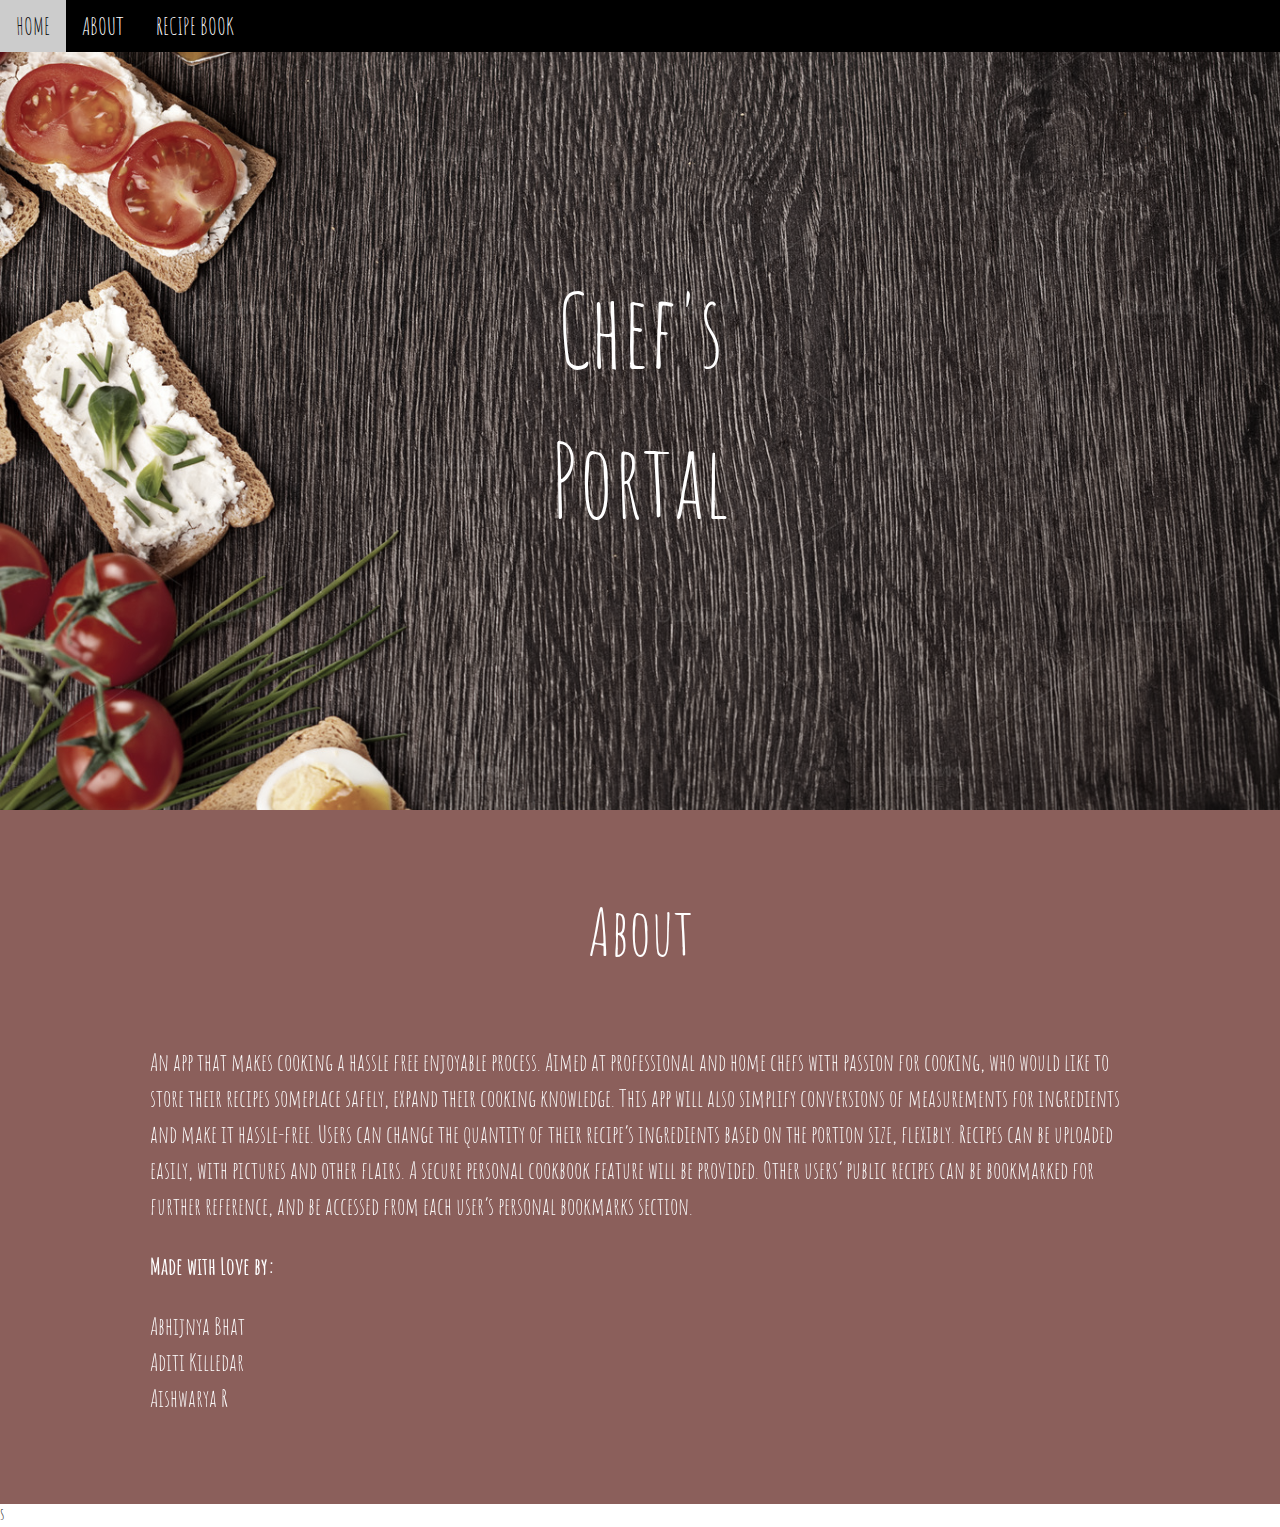
<file: springmvc/src/main/resources/static/indexold.html>
<!DOCTYPE html>
<html>
<head>
<title>Chef's Portal</title>
<meta charset="UTF-8">
<meta name="viewport" content="width=device-width, initial-scale=1">
<link rel="stylesheet" href="https://www.w3schools.com/w3css/4/w3.css">
<link rel="stylesheet" href="https://fonts.googleapis.com/css?family=Amatic+SC">
<style>
body, html {height: 100%}
body,h1,h2,h3,h4,h5,h6 {font-family: "Amatic SC", sans-serif}
.menu {display: none}
.bgimg {
  background-repeat: no-repeat;
  background-size: cover;
  background-image: url("backgroundcook.jpg");
  min-height: 90%;
}
</style>
</head>
<body>

<!-- Navbar (sit on top) -->
<div class="w3-top w3-hide-small">
  <div class="w3-bar w3-xlarge w3-black w3-opacity w3-hover-opacity-off" id="myNavbar">
    <a href="/" class="w3-bar-item w3-button">HOME</a>
    <a href="/#about" class="w3-bar-item w3-button">ABOUT</a>
    <a href="/recipebook" class="w3-bar-item w3-button">RECIPE BOOK</a>
    
  </div>
</div>
  
<!-- Header with image -->
<header class="bgimg w3-display-container w3-grayscale-min" id="home">
<!--  <div class="w3-display-bottomleft w3-padding">
      <span class="w3-tag w3-xlarge"><a href="/recipebook">My recipe book</a></span>
  </div>-->
  <div class="w3-display-middle w3-center">
    <span class="w3-text-white w3-hide-small" style="font-size:100px">Chef's<br>Portal</span>
    <span class="w3-text-white w3-hide-large w3-hide-medium" style="font-size:60px"><b>thin<br>CRUST PIZZA</b></span>
     
  </div>
</header>

<!-- About Container -->
<div class="w3-container w3-padding-64 w3-red w3-grayscale w3-xlarge" id="about">
  <div class="w3-content">
    <h1 class="w3-center w3-jumbo" style="margin-bottom:64px">About</h1>
    <p>An app that makes cooking a hassle free enjoyable process. Aimed at professional and home
chefs with passion for cooking, who would like to store their recipes someplace safely, expand
their cooking knowledge. This app will also simplify conversions of measurements for
ingredients and make it hassle-free. Users can change the quantity of their recipe’s ingredients
based on the portion size, flexibly.
Recipes can be uploaded easily, with pictures and other flairs. A secure personal cookbook
feature will be provided. Other users’ public recipes can be bookmarked for further reference,
and be accessed from each user’s personal bookmarks section.</p>
    <p><strong>Made with Love by:</strong></p>
    <p>Abhijnya Bhat<br>
    Aditi Killedar<br>
    Aishwarya R
    </p>
<!--    <img src="/w3images/onepage_restaurant.jpg" style="width:100%" class="w3-margin-top w3-margin-bottom" alt="Restaurant">-->
    
    
  </div>
</div>


<script>
// Tabbed Menu
function openMenu(evt, menuName) {
  var i, x, tablinks;
  x = document.getElementsByClassName("menu");
  for (i = 0; i < x.length; i++) {
     x[i].style.display = "none";
  }
  tablinks = document.getElementsByClassName("tablink");
  for (i = 0; i < x.length; i++) {
     tablinks[i].className = tablinks[i].className.replace(" w3-red", "");
  }
  document.getElementById(menuName).style.display = "block";
  evt.currentTarget.firstElementChild.className += " w3-red";
}
document.getElementById("myLink").click();
</script>

</body>
</html>
S
</file>
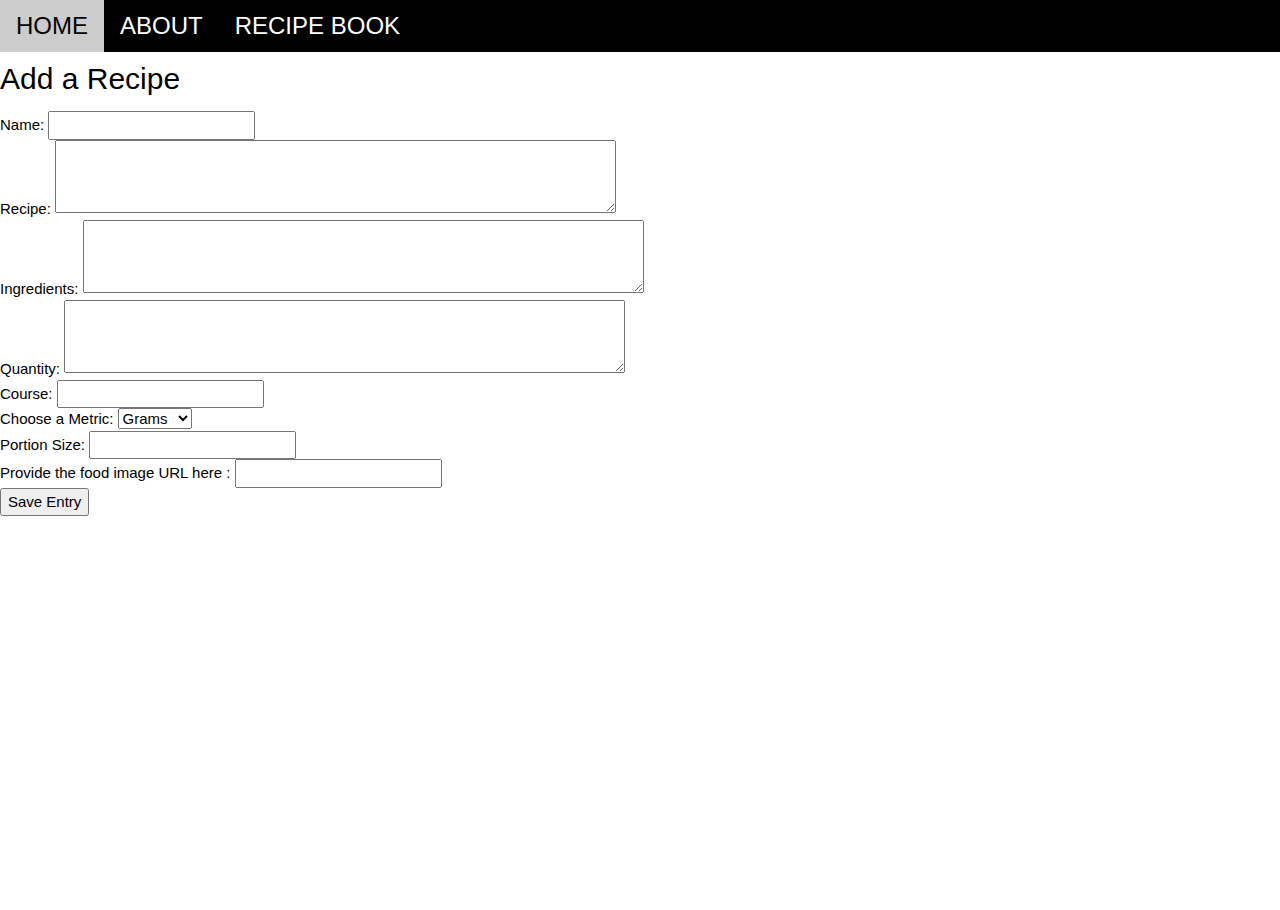
<file: springmvc/src/main/resources/templates/create.html>
<!DOCTYPE HTML>
<html lang="en"
      xmlns="http://www.w3.org/1999/xhtml"
      xmlns:th="http://www.thymeleaf.org"
      xmlns:layout="http://www.ultraq.net.nz/thymeleaf/layout"
      layout:decorate="default">
    <head>
        <title>Create Food Item</title>
        <link href="https://cdn.jsdelivr.net/npm/bootstrap@5.1.3/dist/css/bootstrap.min.css" rel="stylesheet" integrity="sha384-1BmE4kWBq78iYhFldvKuhfTAU6auU8tT94WrHftjDbrCEXSU1oBoqyl2QvZ6jIW3" crossorigin="anonymous"/>
        <link rel="stylesheet" href="https://www.w3schools.com/w3css/4/w3.css">
            <style>
                body, html {height: 100%}
                #topnav, h1,h2,h3,h4,h5,h6 {font-family: "Amatic SC", sans-serif}
                .menu {display: none}
                .bgimg {
                  background-repeat: no-repeat;
                  background-size: cover;
                  background-image: url("backgroundcook.jpg");
                  min-height: 90%;
                }
            </style>
    </head>
    <body>
        <!-- Navbar (sit on top) -->
        <div class="w3-top w3-hide-small">
          <div class="w3-bar w3-xlarge w3-black w3-opacity w3-hover-opacity-off" id="myNavbar">
            <a href="/#" class="w3-bar-item w3-button">HOME</a>
            <a href="/#about" class="w3-bar-item w3-button">ABOUT</a>
            <a href="/recipebook" class="w3-bar-item w3-button">RECIPE BOOK</a>

          </div>
        </div>
        
        <div layout:fragment="content" class="row">
            <div class="col-xs-8 col-md-8">
                <h3>
                    <a href="/recipebook" class="btn btn-lg btn-primary"><span class="glyphicon glyphicon-list"></span> Back to Recipes</a>
                </h3>
                <h2>Add a Recipe</h2>
                <form action="/save">
                    <div class="form-group">
                        <label for="email">Name:</label>
                        <input type="text" class="form-control" name="recipeName" />
                    </div>
                    <div class="form-group">
                        <label for="email">Recipe:</label>
                        <textarea class="form-control" name="recipeDesc" cols="60" rows="3"></textarea>
                    </div>
                    <div class="form-group">
                        <label for="email">Ingredients:</label>
                        <textarea class="form-control" name="ing" cols="60" rows="3"></textarea>
                    </div>
                    <div class="form-group">
                        <label for="email">Quantity:</label>
                        <textarea class="form-control" name="quant" cols="60" rows="3"></textarea>
                    </div>
                    <div class="form-group">
                        <label for="email">Course:</label>
                        <input typeZ="text" class="form-control" name="recipeCourse" />
                    </div>
                    
                        <label for="metric">Choose a Metric:</label>
                        <select id="metric" name="metric">
                          <option value="gram">Grams</option>
                          <option value="ounce">Ounces</option>
                        </select>
                       
                    
                    <div class="form-group">
                        <label for="email">Portion Size:</label>
                        <input typeZ="number" class="form-control" name="portionsize" />
                    </div>
                    <div class="form-group">
                        <label for="email">Provide the food image URL here :</label>
                        <!--<textarea class="form-control" name="recipeImage" cols="60" rows="3"></textarea>-->
                        <input type="url" class="form-control" name="recipeImage" />
                    </div>
                    <button type="submit" class="btn btn-success">Save Entry</button>
                </form>
            </div>
        </div>
    </body>
</html>
</file>
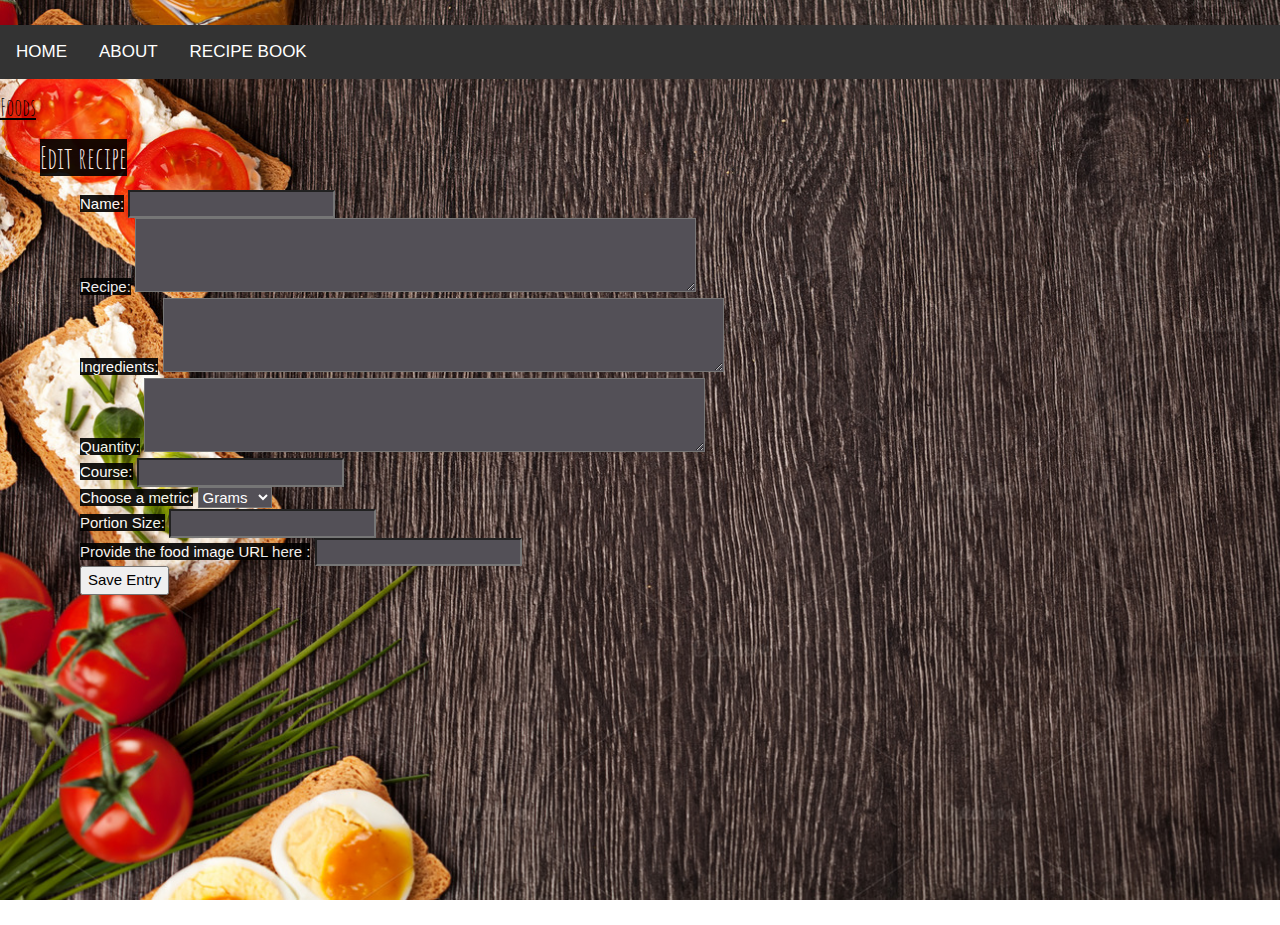
<file: springmvc/src/main/resources/templates/edit.html>
<!DOCTYPE HTML>
<html lang="en"
      xmlns="http://www.w3.org/1999/xhtml"
      xmlns:th="http://www.thymeleaf.org"
      xmlns:layout="http://www.ultraq.net.nz/thymeleaf/layout"
      layout:decorate="default">
    <head>
        <title>Edit Dish</title>
        <link href="https://cdn.jsdelivr.net/npm/bootstrap@5.1.3/dist/css/bootstrap.min.css" rel="stylesheet" integrity="sha384-1BmE4kWBq78iYhFldvKuhfTAU6auU8tT94WrHftjDbrCEXSU1oBoqyl2QvZ6jIW3" crossorigin="anonymous"/>
        <link rel="stylesheet" href="https://www.w3schools.com/w3css/4/w3.css">
        
        <link rel="preconnect" href="https://fonts.googleapis.com">
        <link rel="preconnect" href="https://fonts.gstatic.com" crossorigin>
        <link href="https://fonts.googleapis.com/css2?family=Amatic+SC:wght@700&display=swap" rel="stylesheet">
            
        <style>
        body, html {height: 100%}
        #navbar {font-family: "Amatic SC", sans-serif}
        .menu {display: none}
        .bgimg {
          background-repeat: no-repeat;
          background-size: cover;
          background-image: url("back.jpg");
          min-height: 90%;
        }
        body, html {height: 100%}
                #topnav, h1,h2,h3,h4,h5,h6 {font-family: "Amatic SC", sans-serif}
                .menu {display: none}
                .bgimg {
                  background-repeat: no-repeat;
                  background-size: cover;
                  background-image: url("backgroundcook.jpg");
                  min-height: 90%;
                }
                body {
  background-image:url('backgroundcook.jpg');
  background-repeat: no-repeat;
  background-attachment: fixed;  
  background-size: cover;
}
                .topnav {
  margin-top: 25px;
  overflow: hidden;
  background-color: #333;
  border:white;
  color:white;
}
.topnav a {
  float: left;
  display: block;
  color: white;
  text-align: center;
  padding: 14px 16px;
  text-decoration: none;
  font-size: 17px;
}

/* Change the color of links on hover */
.topnav a:hover {
  background-color: red;
  color: white;
}

/* Style the "active" element to highlight the current page */
.topnav a.active {
  background-color: #2196F3;
  color: white;
}
        </style>
    </head>
    <div >
        <div class=" topnav" style=" margin-top:25px; position:relative; " id="myNavbar">
          <a href="/#">HOME</a>
          <a href="/#about">ABOUT</a>
          <a href="/recipebook" >RECIPE BOOK</a>

        </div>
      </div>
      
      <div layout:fragment="content" class="row">
          <div class="col-xs-8 col-md-8">
              <h3>
                  <a href="/recipebook" style="margin-top:25px;"class="btn btn-lg btn-primary"><span class="glyphicon glyphicon-list"></span> Foods</a>
              </h3>
              <h2 style="margin-left:40px; color:white;"><span style="background-color: black;opacity:0.9;">Edit recipe</span></h2>
              <form style="margin-left:80px;" action="/save">
                  <div class="form-group"  >
                      <label for="email"><span style="background-color: black;color:white; opacity:0.9;">Name:</span></label>
                      <input type="text" style="background-color:rgb(83, 80, 87); color:white;" class="form-control" name="recipeName" />
                  </div>
                  <div class="form-group">
                      <label for="email"><span style="background-color: black;opacity:0.9; color:white;">Recipe:</span></label>
                      <textarea style="background-color:rgb(83, 80, 87); color:white;" class="form-control" name="recipeDesc" cols="60" rows="3"></textarea>
                  </div>
                  <div class="form-group">
                      <label for="email"><span style="background-color: black;opacity:0.9; color:white;">Ingredients:</span></label>
                      <textarea style="background-color:rgb(83, 80, 87); color:white;"class="form-control" name="ing" cols="60" rows="3"></textarea>
                  </div>
                  <div class="form-group">
                      <label for="email"><span style="background-color: black;opacity:0.9; color:white;">Quantity:</span></label>
                      <textarea style="background-color:rgb(83, 80, 87); color:white;"class="form-control" name="quant" cols="60" rows="3"></textarea>
                  </div>
                  <div class="form-group">
                      <label for="email"><span style="background-color: black;opacity:0.9; color:white;">Course:</span></label>
                      <input typeZ="text" style="background-color:rgb(83, 80, 87); color:white;"class="form-control" name="recipeCourse" />
                  </div>
                  
                      <label for="metric"><span style="background-color: black;opacity:0.9; color:white;">Choose a metric:</span></label>
                      <select style="background-color:rgb(83, 80, 87); color:white;" id="metric" name="metric">
                        <option value="gram">Grams</option>
                        <option value="ounce">Ounces</option>
                      </select>
                     
                  
                  <div class="form-group">
                      <label for="email"><span style="background-color: black;opacity:0.9; color:white;">Portion Size:</span></label>
                      <input typeZ="number"style="background-color:rgb(83, 80, 87); color:white;" class="form-control" name="portionsize" />
                  </div>
                  <div class="form-group">
                      <label for="email"><span style="background-color: black;opacity:0.9; color:white;">Provide the food image URL here :</span></label>
                      <!--<textarea class="form-control" name="recipeImage" cols="60" rows="3"></textarea>-->
                      <input type="url" style="background-color:rgb(83, 80, 87); color:white;" class="form-control" name="recipeImage" />
                  </div>
                  <button type="submit" class="btn btn-success">Save Entry</button>
              </form>
          </div>
      </div>
    </body>
</html>
</file>
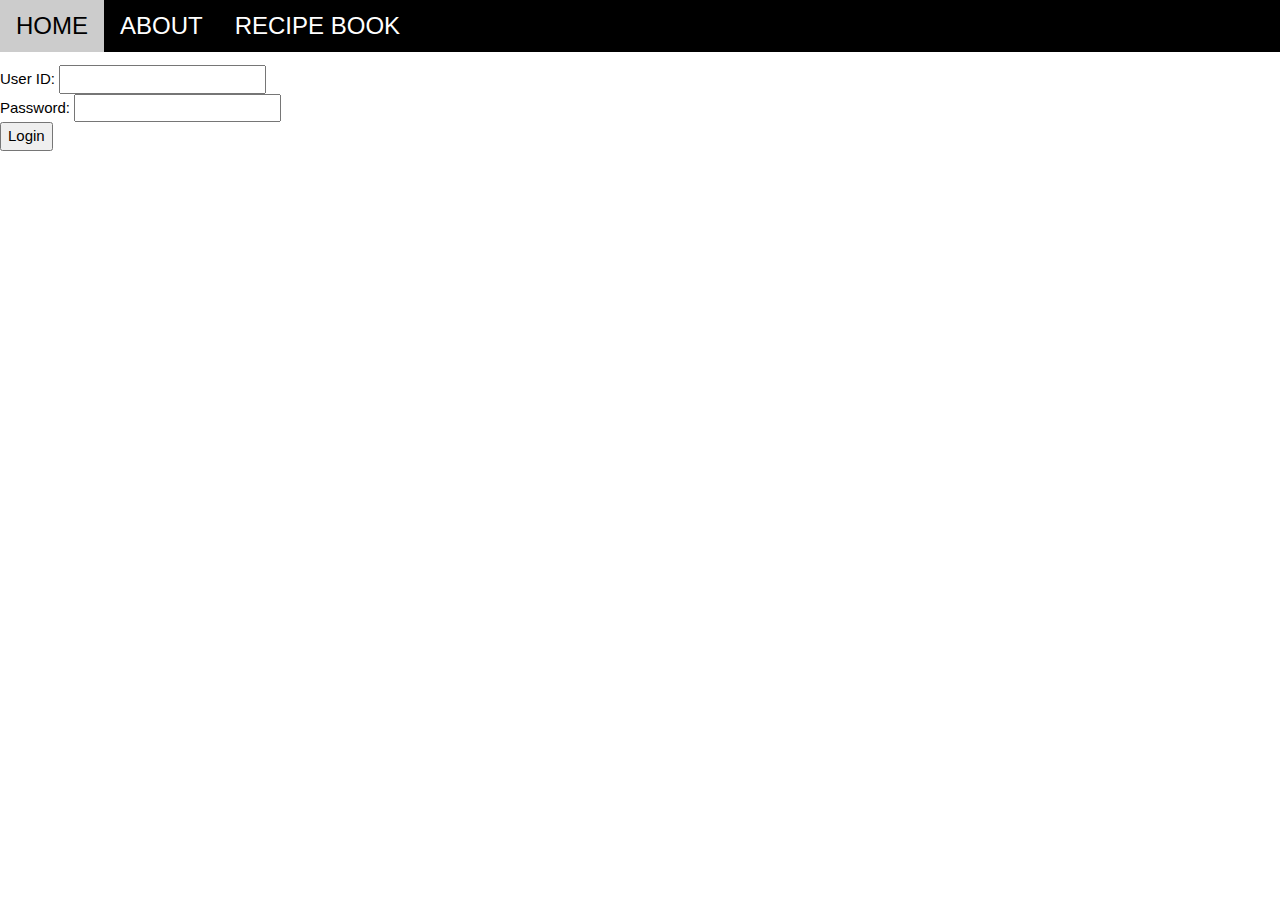
<file: springmvc/src/main/resources/templates/login.html>
<!DOCTYPE HTML>
<html lang="en"
      xmlns="http://www.w3.org/1999/xhtml"
      xmlns:th="http://www.thymeleaf.org"
      xmlns:layout="http://www.ultraq.net.nz/thymeleaf/layout"
      layout:decorate="default">
    <head>
        <title>Login</title>
        <link href="https://cdn.jsdelivr.net/npm/bootstrap@5.1.3/dist/css/bootstrap.min.css" rel="stylesheet" integrity="sha384-1BmE4kWBq78iYhFldvKuhfTAU6auU8tT94WrHftjDbrCEXSU1oBoqyl2QvZ6jIW3" crossorigin="anonymous"/>
        <link rel="stylesheet" href="https://www.w3schools.com/w3css/4/w3.css">
            <style>
                body, html {height: 100%}
                #topnav, h1,h2,h3,h4,h5,h6 {font-family: "Amatic SC", sans-serif}
                .menu {display: none}
                .bgimg {
                  background-repeat: no-repeat;
                  background-size: cover;
                  background-image: url("backgroundcook.jpg");
                  min-height: 90%;
                }
            </style>
    </head>
    <body>
        <!-- Navbar (sit on top) -->
        <div class="w3-top w3-hide-small">
          <div class="w3-bar w3-xlarge w3-black w3-opacity w3-hover-opacity-off" id="myNavbar">
            <a href="/#" class="w3-bar-item w3-button">HOME</a>
            <a href="/#about" class="w3-bar-item w3-button">ABOUT</a>
            <a href="/recipebook" class="w3-bar-item w3-button">RECIPE BOOK</a>

          </div>
        </div>
        
        <div layout:fragment="content" class="row">
            <div class="col-xs-8 col-md-8">
                <h2>Login</h2>
                <form action="/login">
                    <div class="form-group">
                        <label for="userId">User ID:</label>
                        <input type="text" class="form-control" name="userId" />
                    </div>
                    <div class="form-group">
                        <label for="password">Password:</label>
                        <input type="text" class="form-control" name="password" />
                    </div>
                   
                    <button type="submit" class="btn btn-success">Login</button>
                </form>
            </div>
        </div>
    </body>
</html>
</file>
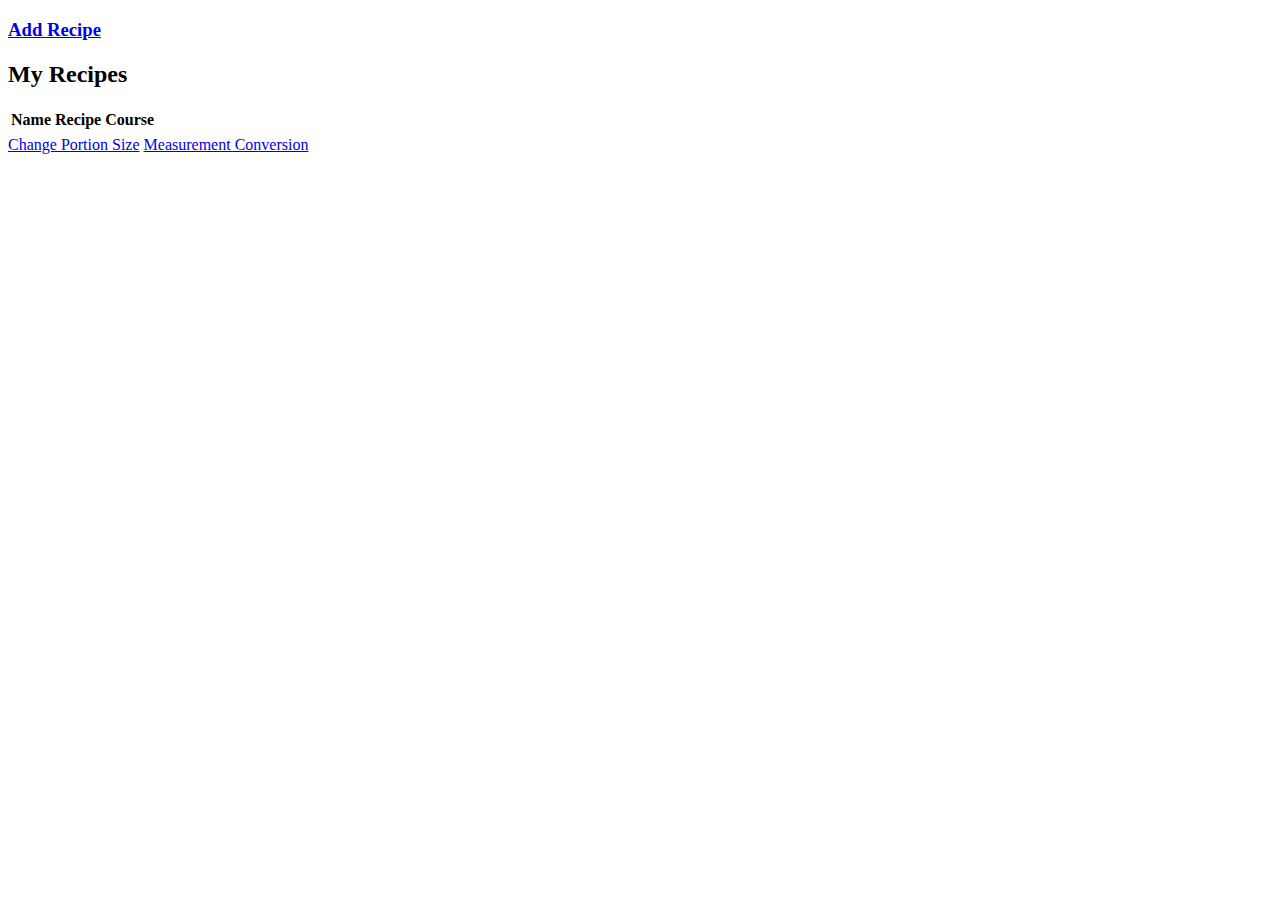
<file: springmvc/src/main/resources/templates/product.html>
<!DOCTYPE HTML>
<html lang="en"
      xmlns="http://www.w3.org/1999/xhtml"
      xmlns:th="http://www.thymeleaf.org"
      xmlns:layout="http://www.ultraq.net.nz/thymeleaf/layout"
      layout:decorate="default">
    <head>
        <title>My Recipes</title>
        <link href="https://cdn.jsdelivr.net/npm/bootstrap@5.1.3/dist/css/bootstrap.min.css" rel="stylesheet" integrity="sha384-1BmE4kWBq78iYhFldvKuhfTAU6auU8tT94WrHftjDbrCEXSU1oBoqyl2QvZ6jIW3" crossorigin="anonymous"/>
    </head>
    <body>
        <div layout:fragment="content" class="row">
            <div class="col-xs-8 col-md-8 text-align-center">
                <h3>
                    <span class="w3-tag w3-xlarge"><a href="/create">Add Recipe</a></span > 
                </h3> 
                <h2>My Recipes</h2>
                <div class="table-responsive">
                    <table class="table" id="product-table">
                        <thead>
                            <tr>
                                <th>Name</th>
                                <th>Recipe</th>
                                <th>Course</th>
                            </tr>
                        </thead>
                        <tbody>
                            <tr th:each="product : ${products}">
                                <td><a th:text="${product.prodName}" th:href="@{'/show/' + ${product.id}}"></a></td>
                                <td th:text="${product.prodDesc}"></td>
                                <td th:text="${product.prodPrice}"></td>
                            </tr>
                        </tbody>
                    </table>
                </div>
                
                <a href="#" class="w3-bar-item w3-button">Change Portion Size</a>
                <a href="#" class="w3-bar-item w3-button">Measurement Conversion</a>
            </div>
        </div>
    </body>
</html>
</file>
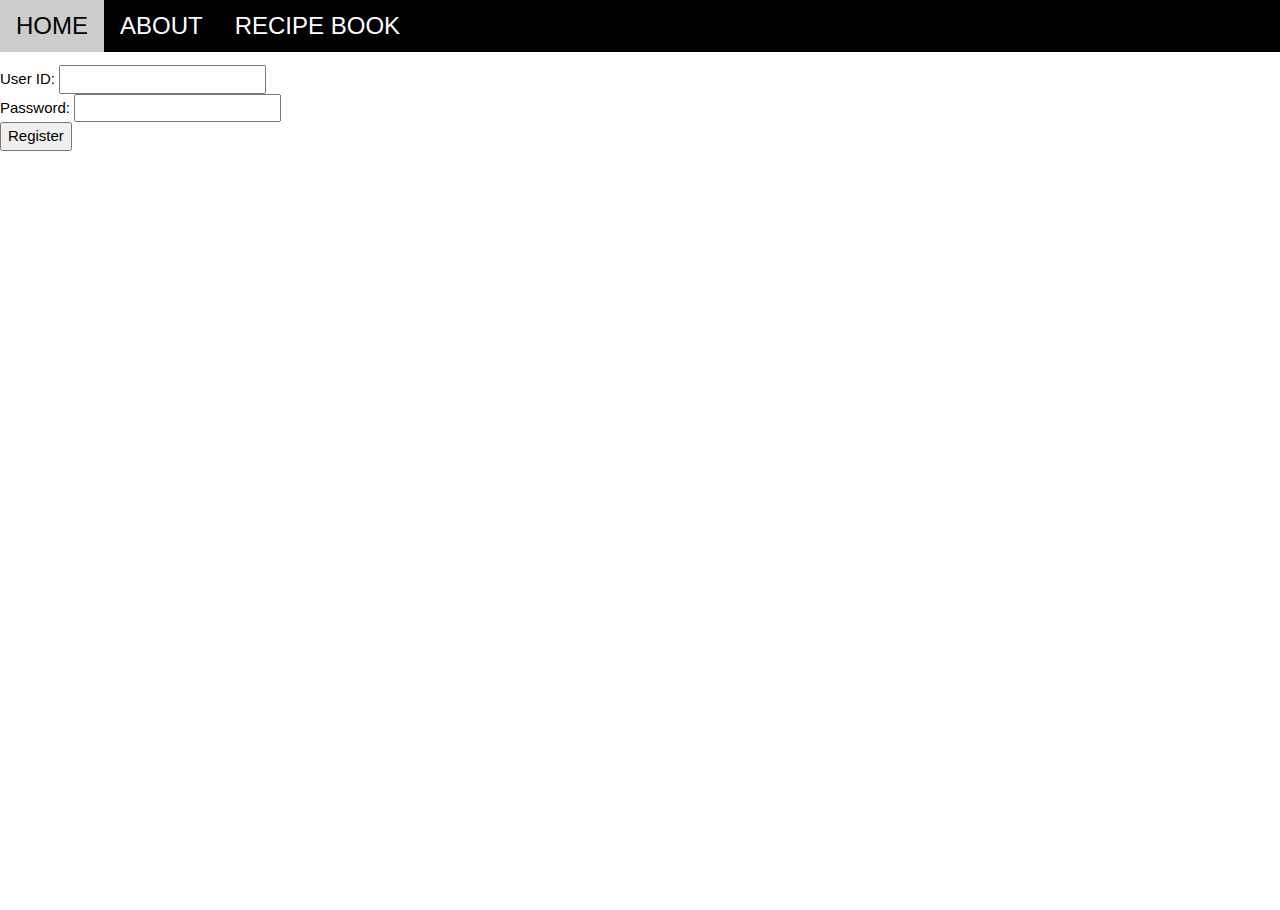
<file: springmvc/src/main/resources/templates/register.html>
<!DOCTYPE HTML>
<html lang="en"
      xmlns="http://www.w3.org/1999/xhtml"
      xmlns:th="http://www.thymeleaf.org"
      xmlns:layout="http://www.ultraq.net.nz/thymeleaf/layout"
      layout:decorate="default">
    <head>
        <title>Login</title>
        <link href="https://cdn.jsdelivr.net/npm/bootstrap@5.1.3/dist/css/bootstrap.min.css" rel="stylesheet" integrity="sha384-1BmE4kWBq78iYhFldvKuhfTAU6auU8tT94WrHftjDbrCEXSU1oBoqyl2QvZ6jIW3" crossorigin="anonymous"/>
        <link rel="stylesheet" href="https://www.w3schools.com/w3css/4/w3.css">
            <style>
                body, html {height: 100%}
                #topnav, h1,h2,h3,h4,h5,h6 {font-family: "Amatic SC", sans-serif}
                .menu {display: none}
                .bgimg {
                  background-repeat: no-repeat;
                  background-size: cover;
                  background-image: url("backgroundcook.jpg");
                  min-height: 90%;
                }
            </style>
    </head>
    <body>
        <!-- Navbar (sit on top) -->
        <div class="w3-top w3-hide-small">
          <div class="w3-bar w3-xlarge w3-black w3-opacity w3-hover-opacity-off" id="myNavbar">
            <a href="/#" class="w3-bar-item w3-button">HOME</a>
            <a href="/#about" class="w3-bar-item w3-button">ABOUT</a>
            <a href="/recipebook" class="w3-bar-item w3-button">RECIPE BOOK</a>

          </div>
        </div>
        
        <div layout:fragment="content" class="row">
            <div class="col-xs-8 col-md-8">
                <h2>Register</h2>
                <form action="/register">
                    <div class="form-group">
                        <label for="userId">User ID:</label>
                        <input type="text" class="form-control" name="userId" />
                    </div>
                    <div class="form-group">
                        <label for="password">Password:</label>
                        <input type="text" class="form-control" name="password" />
                    </div>
                   
                    <button type="submit" class="btn btn-success">Register</button>
                </form>
            </div>
        </div>
    </body>
</html>
</file>
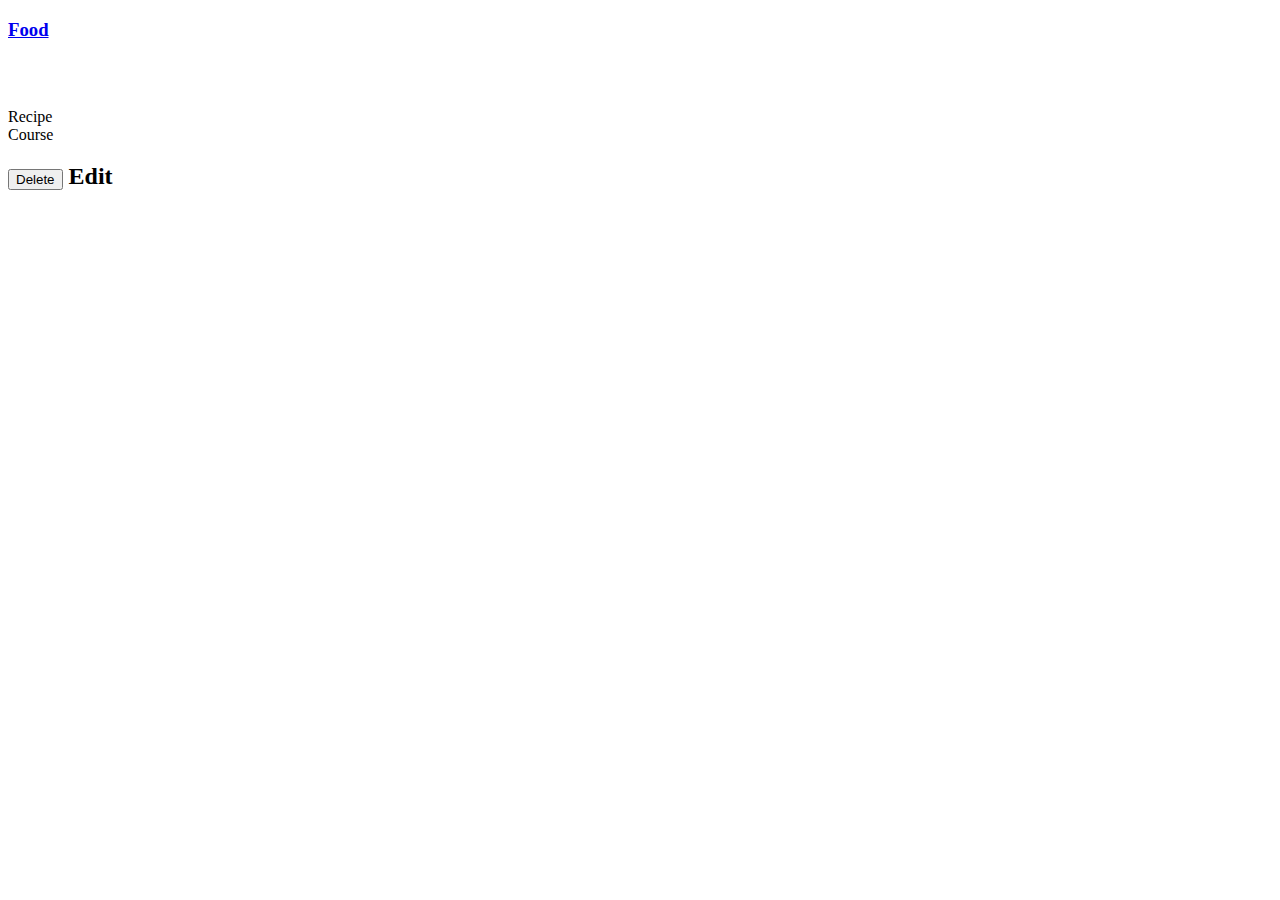
<file: springmvc/src/main/resources/templates/show.html>
<!DOCTYPE HTML>
<html lang="en"
      xmlns="http://www.w3.org/1999/xhtml"
      xmlns:th="http://www.thymeleaf.org"
      xmlns:layout="http://www.ultraq.net.nz/thymeleaf/layout"
      layout:decorate="default">
    <head>
        <title>Show Recipes</title>
        <link href="https://cdn.jsdelivr.net/npm/bootstrap@5.1.3/dist/css/bootstrap.min.css" rel="stylesheet" integrity="sha384-1BmE4kWBq78iYhFldvKuhfTAU6auU8tT94WrHftjDbrCEXSU1oBoqyl2QvZ6jIW3" crossorigin="anonymous"/>
    </head>
    <body>
        <div layout:fragment="content" class="row">
            <div class="col-xs-8 col-md-8">
                <h3>
                    <a href="/product" class="btn btn-primary"><span class="glyphicon glyphicon-list"></span> Food</a>
                </h3>
                <h2 th:text="${product.prodName}"></h2>
                <h2><img th:src="${product.prodImage}" width="200" /></h2>
                <dl class="list">
                    <dt>Recipe</dt>
                    <dd th:text="${product.prodDesc}"></dd>
                    <dt>Course</dt>
                    <dd th:text="${product.prodPrice}"></dd>
                </dl>
                <form action="/delete">
                    <input type="hidden" name="id" th:value="${product.id}" />
                    <h2><input type="submit" class="btn btn-danger" value="Delete" onclick="return confirm('Are you sure?');" />
                        <a th:href="@{'/edit/' + ${product.id}}" class="btn btn-warning">Edit</a></h2>
                </form>
            </div>
        </div>
    </body>
</html>
</file>
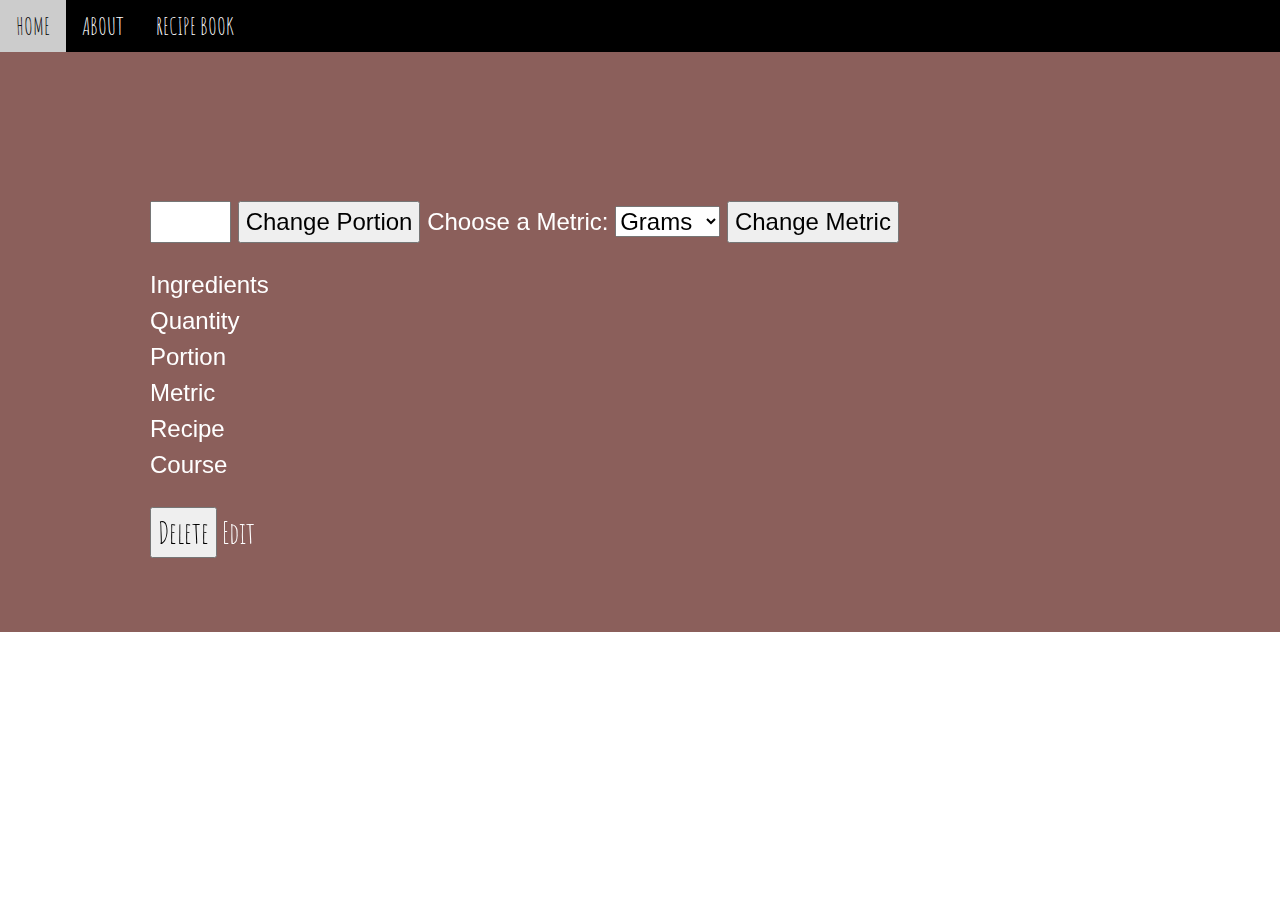
<file: springmvc/src/main/resources/templates/showrecipe.html>
<!DOCTYPE HTML>
<html lang="en"
      xmlns="http://www.w3.org/1999/xhtml"
      xmlns:th="http://www.thymeleaf.org"
      xmlns:layout="http://www.ultraq.net.nz/thymeleaf/layout"
      layout:decorate="default">
    <head>
        <title>Show Recipes</title>
        <link href="https://cdn.jsdelivr.net/npm/bootstrap@5.1.3/dist/css/bootstrap.min.css" rel="stylesheet" integrity="sha384-1BmE4kWBq78iYhFldvKuhfTAU6auU8tT94WrHftjDbrCEXSU1oBoqyl2QvZ6jIW3" crossorigin="anonymous"/>
        <link rel="stylesheet" href="https://www.w3schools.com/w3css/4/w3.css">
        
            <link rel="preconnect" href="https://fonts.googleapis.com">
        <link rel="preconnect" href="https://fonts.gstatic.com" crossorigin>
        <link href="https://fonts.googleapis.com/css2?family=Amatic+SC:wght@700&display=swap" rel="stylesheet">
            
        <style>
        body, html {height: 100%}
        #topnav, h1,h2,h3,h4,h5,h6 {font-family: "Amatic SC", sans-serif}
        .menu {display: none}
        .bgimg {
          background-repeat: no-repeat;
          background-size: cover;
          background-image: url("backgroundcook.jpg");
          min-height: 90%;
        }
        </style>
    </head>
    <body>
        
    <script>
    function change_text(){
        var newp = document.getElementById("numberInput").value;
        var prepp = document.getElementById("prev").innerHTML;
//        var t="[[${recipe.quantprint}]]";
        var t=document.getElementById("quant").innerHTML;
        var array = t.split(",");
        var toprint ="";
        for (i = 0; i < array.length; i++){
            array[i]=array[i]*newp/prepp;
            toprint=toprint+array[i]+",";
        }
        toprint=toprint.substr(0, toprint.length - 1);
        document.getElementById("quant").innerHTML = toprint;
        document.getElementById("prev").innerHTML = newp;
    }
    
    function change_metric(){
        var newp = document.getElementById("metricInput").value;
        var prepp = document.getElementById("metric").innerHTML;
        var t=document.getElementById("quant").innerHTML;
        var array = t.split(",");
        var toprint ="";
        
        switch(newp) {
            case 'gram':
              switch(prepp) {
                    case 'gram':
//                      toprint=toprint+t + ",";    
                      break;
                    case 'onuce':
                        toprint=toprint+t + ",";
                        for (i = 0; i < array.length; i++){
                            array[i]=array[i]*28.35;
                            toprint=toprint+array[i]+",";
                        }
                      // code block
                      break;
                    default:
                        
                        break;
              // code block
              }
              
              break;
            case 'onuce':
                case 'gram':
              switch(prepp) {
                    case 'gram':
                      toprint=toprint+t + ",";
                      for (i = 0; i < array.length; i++){
                            array[i]=array[i]/28.35;
                            toprint=toprint+array[i]+",";
                        }      
                      break;
                    case 'onuce':
//                        toprint=toprint+t + ",";
                        
                      // code block
                      break;
                    default:
                        
                        break;
              // code block
              }
              // code block
              break;
            default:
                
                break;
              // code block
          }

        
        toprint=toprint.substr(0, toprint.length - 1);
        document.getElementById("quant").innerHTML = toprint;
        document.getElementById("metric").innerHTML = newp;
    }
    </script>
        <!-- Navbar (sit on top) -->
        <div class="w3-top w3-hide-small" id="topnav">
            <div class="w3-bar w3-xlarge w3-black w3-opacity w3-hover-opacity-off" id="myNavbar">
            <a href="/#" class="w3-bar-item w3-button">HOME</a>
            <a href="/#about" class="w3-bar-item w3-button">ABOUT</a>
            <a href="/recipebook" class="w3-bar-item w3-button">RECIPE BOOK</a>

            </div>
        </div>
  
        <div class="w3-container w3-padding-64 w3-red w3-grayscale w3-xlarge" id="about">
        <div class="w3-content">
        <!--<div layout:fragment="content" class="row">-->
            <div class="col-xs-8 col-md-8">
                <br><br>
                <h2 th:text="${recipe.recipeName}"></h2>
                <h2><img th:src="${recipe.recipeImage}" width="200" /></h2>
                
                <input type="number" name="numberInput" id="numberInput" max="20" min="1" step="1">
                <button class="btn btn-outline-light btn-sm" onclick="change_text()">Change Portion</button>
                
                <label for="metricInput">Choose a Metric:</label>
                        <select id="metricInput" name="metricInput">
                          <option value="gram">Grams</option>
                          <option value="ounce">Ounces</option>
                        </select>
                <!--<input type="number" name="metricInput" id="metricInput" max="20" min="1" step="1">-->
                <button class="btn btn-outline-light btn-sm" onclick="change_metric()">Change Metric</button>
                
                <dl class="list">
                    <dt>Ingredients</dt>
                    <dd id="demo" th:text="${recipe.getIng()}" ></dd>
                    <dt >Quantity</dt>
                    <dd id = "quant" th:text="${recipe.getQuant()}"></dd>
                    <dt>Portion</dt>
                    <dd id = "prev" th:text="${recipe.portionsize}"></dd>
                    <dt>Metric</dt>
                    <dd id = "metric" th:text="${recipe.metric}"></dd>
                    <dt>Recipe</dt>
                    <dd th:text="${recipe.recipeDesc}"></dd>
                    <dt>Course</dt>
                    <dd th:text="${recipe.recipeCourse}"></dd>
                    
                </dl>
                <form action="/delete">
                    <input type="hidden" name="id" th:value="${recipe.id}" />
                    <h2><input type="submit" class="btn btn-danger" value="Delete" onclick="return confirm('Are you sure?');" />
                        <a th:href="@{'/edit/' + ${recipe.id}}" class="btn btn-warning">Edit</a></h2>
                </form>
                </div>
            </div>
        </div>
    </body>
</html>
</file>
